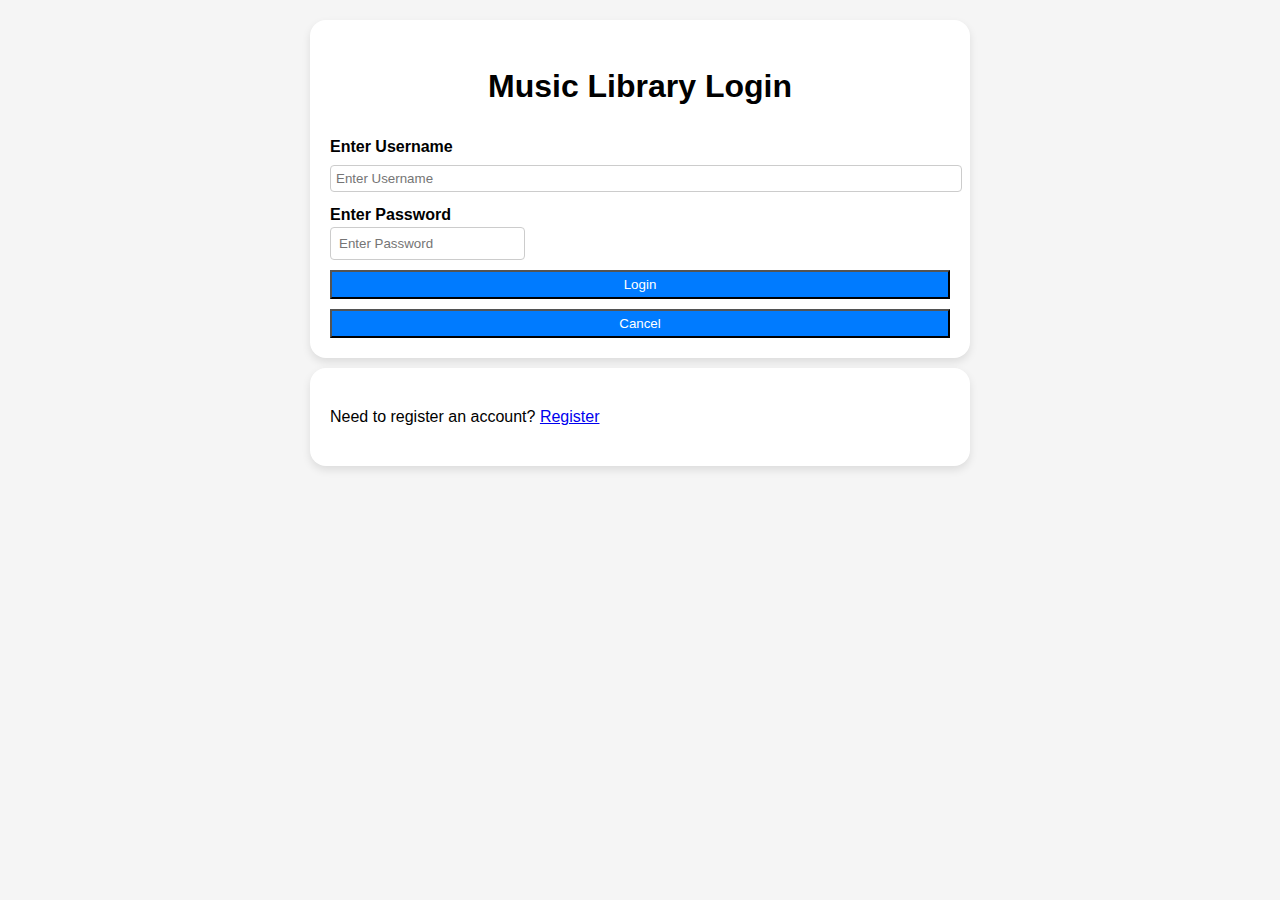
<file: login_registration/login.html>
<!DOCTYPE html>
<html>
<head>
    <title>Music Library Login</title>
    <link rel="stylesheet" href="/static/style.css">
</head>
<body>
    <div class="container">
        <h1>Music Library Login</h1>
        <form action="index.html">
            <label for="u-name"><b>Enter Username</b></label>
            <input type="text" placeholder="Enter Username" name="u-name" required>

            <label for="pwd"><b>Enter Password</b></label>
            <input type="password" placeholder="Enter Password" name="pwd" required>

            <button type="submit">Login</button>
            <button type="'button" class="cancelbtn">Cancel</button>
        </form>
    </div>
    <div class="container">
        <p>Need to register an account? <a href='registration.html'>Register</a></p>
    </div>
</html>
</file>
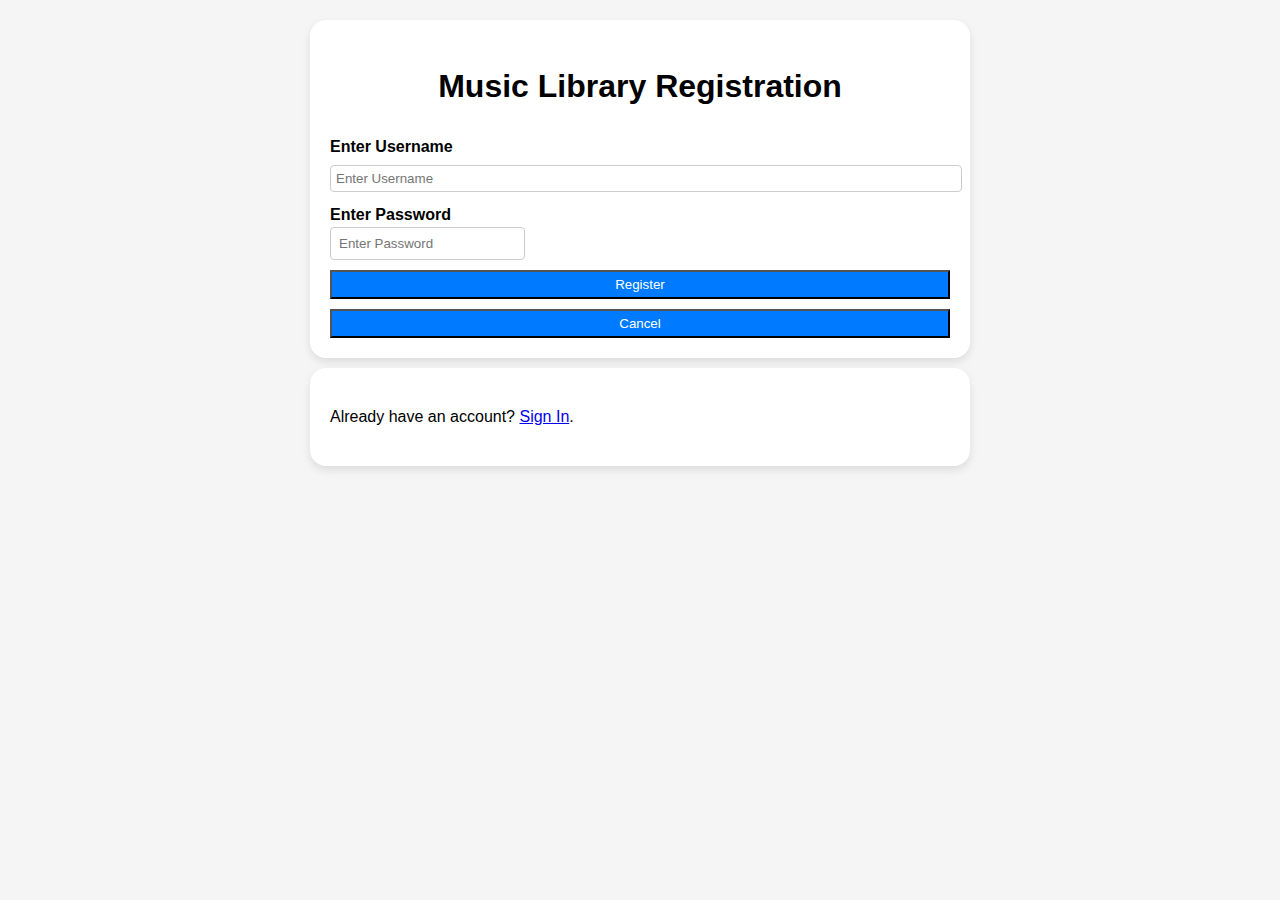
<file: login_registration/registration.html>
<!DOCTYPE html>
<html>
<head>
    <title>Music Library Registration</title>
    <link rel="stylesheet" href="/static/style.css">
</head>
<body>
    <div class="container">
        <h1>Music Library Registration</h1>
        <form action="index.html">
            <label for="u-name"><b>Enter Username</b></label>
            <input type="text" placeholder="Enter Username" name="u-name" required>

            <label for="pwd"><b>Enter Password</b></label>
            <input type="password" placeholder="Enter Password" name="pwd" required>

            <button type="submit" class="registerbtn">Register</button>
        </form>
        <form action="login.html">
            <button type="button">Cancel</button>
        </form> 
    </div>
    <div class="container">
        <p>Already have an account? <a href="login.html">Sign In</a>.</p>
    </div>
</html>
</file>
<file: static/style.css>
body {
    font-family: Arial, sans-serif;
    line-height: 1.6;
    margin: 20px;
    background-color: #f5f5f5;
}

.container {
    width: 50%;
    margin: 10px auto;
    padding: 20px;
    background-color: #fff;
    border-radius: 16px;
    box-shadow: 0 4px 8px rgba(0,0,0,0.1);
}

label {
    display: block;
    margin-top: 10px;
}

input[type="text"] {
    width: 100%;
    padding: 5px;
    margin-top: 5px;
}

h1 {
    text-align: center;
}

h2 {
    margin-bottom: 20px;
    text-align: center;
}

h3 {
    margin-bottom: 10px;
}

ul {
    list-style: none;
    padding: 0;
}

li {
    margin-bottom: 20px;
}

input {
    padding: 8px;
    border-radius: 4px;
    border: 1px solid #ccc;
}

button {
    background-color: #007bff;
    color: #fff;
    cursor: pointer;
    margin-top: 10px;
    padding: 5px 10px;
    width: 100%;
}
</file>
